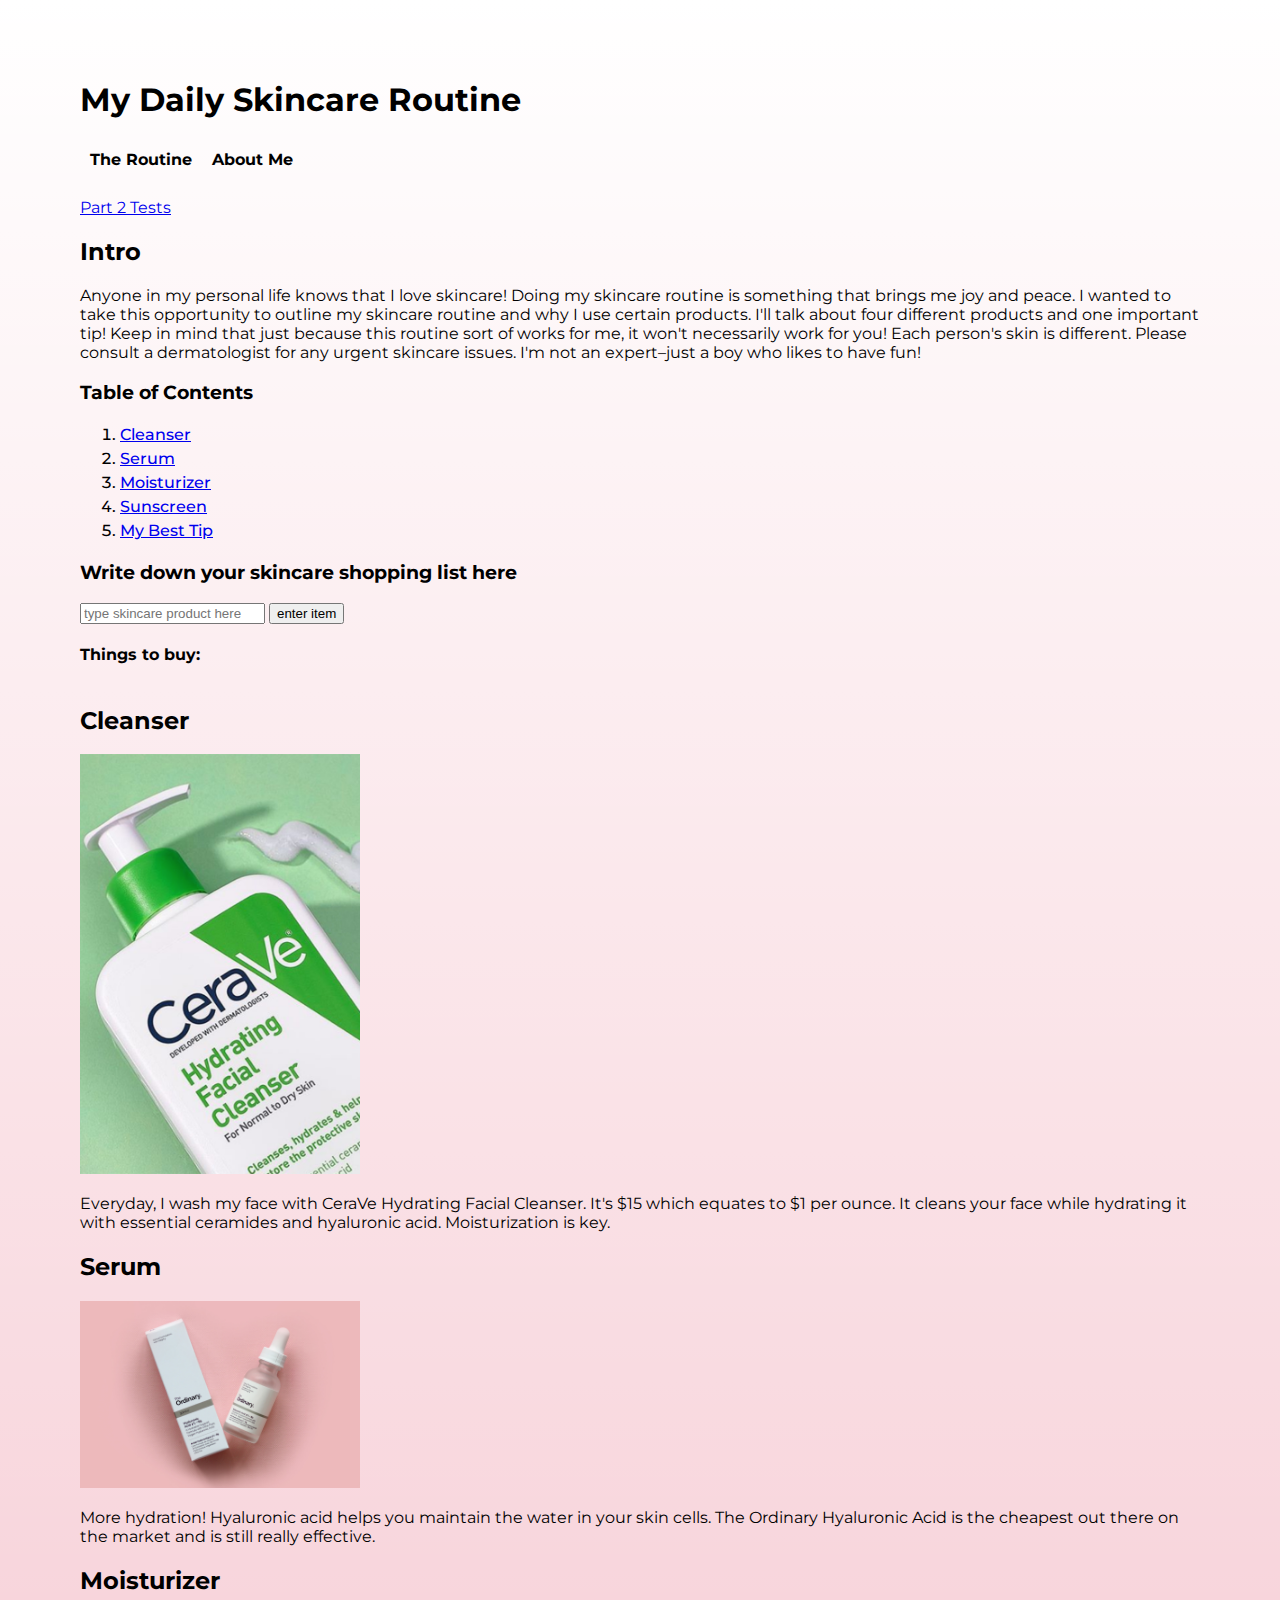
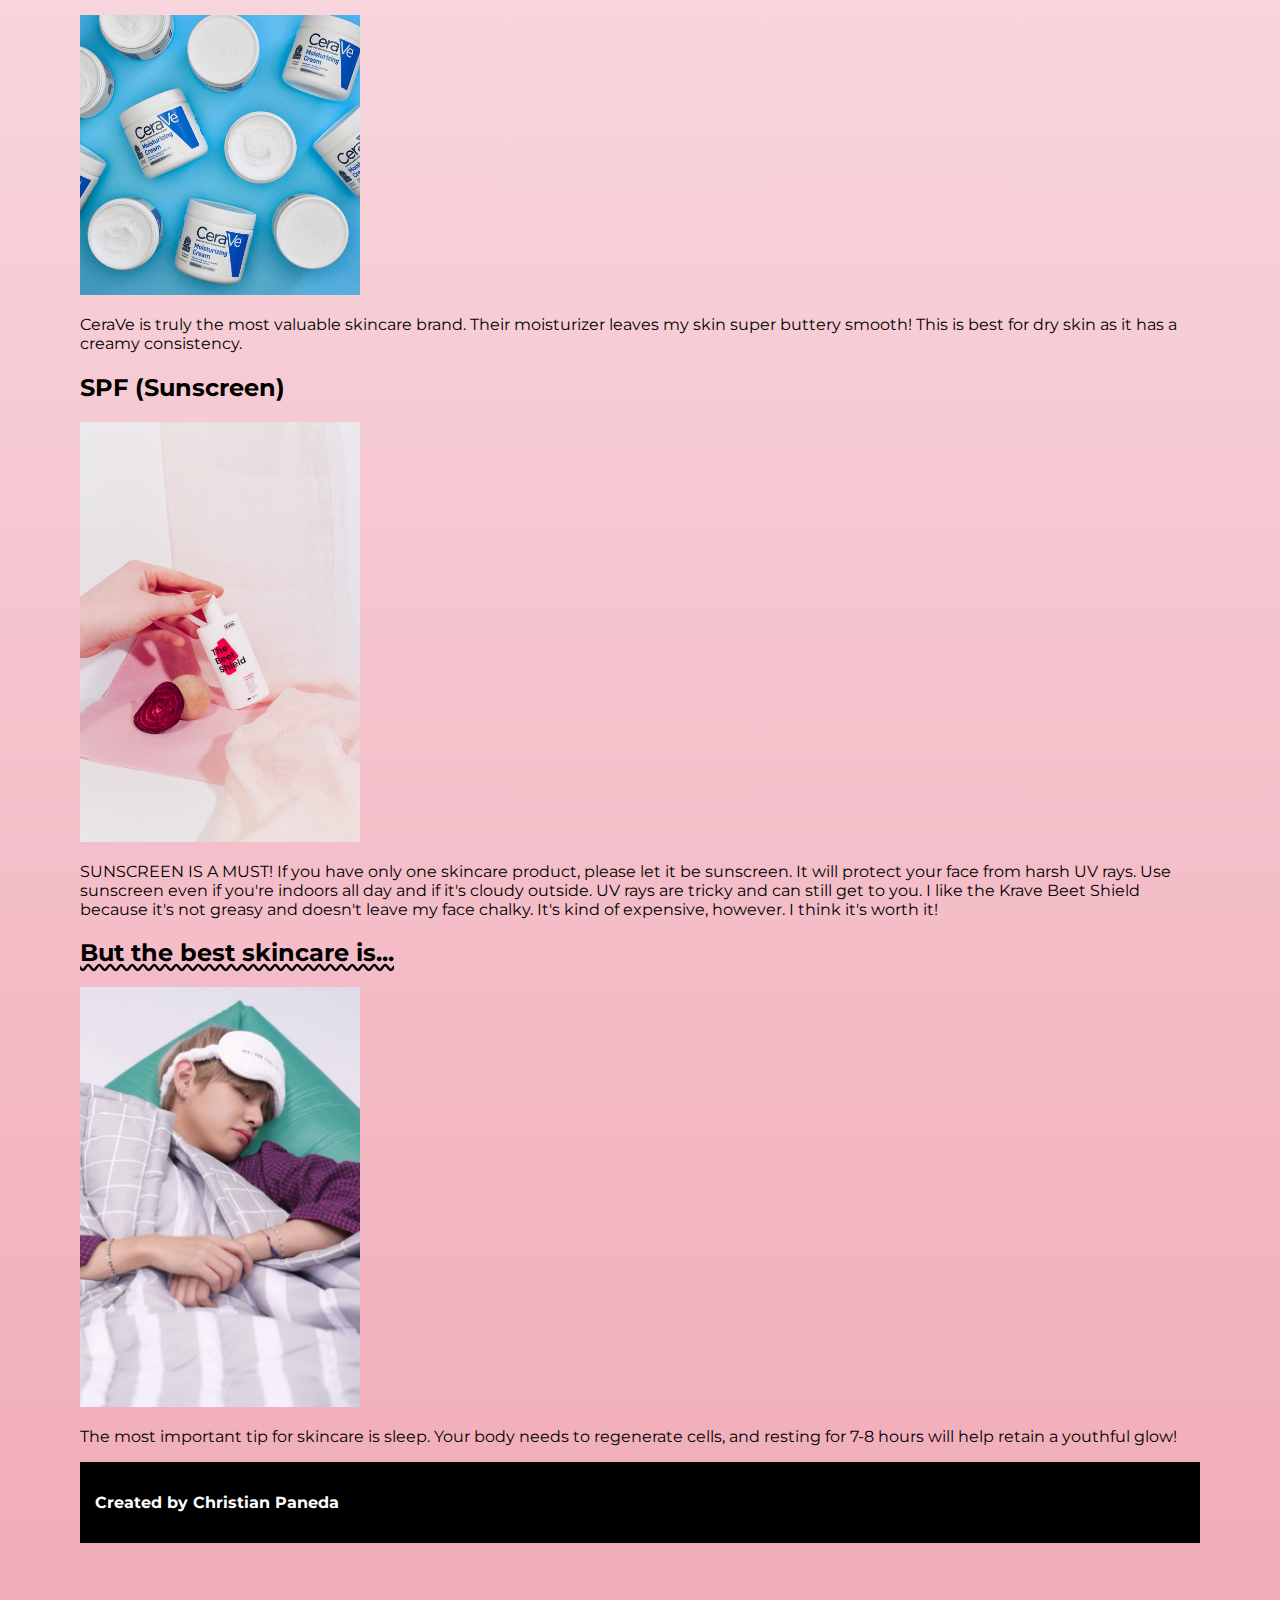
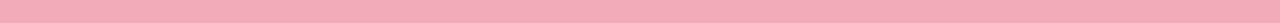
<file: index.html>
<!DOCTYPE html>

<html lang="en"> 

<head>
    <meta charset="utf-8">
    <title> My Daily Skincare Routine </title>

    <link rel="stylesheet" href="css/style.css">
    <script src="skincare.js" defer></script>
</head> 



<body>

<header>
    <h1> My Daily Skincare Routine </h1>
    <nav>
        <ul>
            <li> <a href="index.html"> The Routine </a> </li>
            <li> <a href="about.html"> About Me </a> </li>
        </ul>
    </nav>
    <br>
    <a href="ps2-tests.html">Part 2 Tests</a>
 
</header>

<main>
    <article>
        <h2 id="intro"> Intro </h2>
        <p> Anyone in my personal life knows that I love skincare! Doing my skincare routine is something that brings me joy and peace. I wanted to take this opportunity to outline my skincare routine and why I use certain products. I'll talk about four different products and one important tip! Keep in mind that just because this routine sort of works for me, it won't necessarily work for you! Each person's skin is different. Please consult a dermatologist for any urgent skincare issues. I'm not an expert–just a boy who likes to have fun! </p>
        <h3> Table of Contents</h3>
        <ol class="table-of-contents">
            <li><a href="#cleanser" target="blank"> Cleanser </a> </li>
            <li><a href="#serum" target="blank"> Serum </a> </li>
            <li><a href="#moisturizer" target="blank"> Moisturizer </a> </li>
            <li><a href="#spf" target="blank"> Sunscreen </a> </li>
            <li><a href="#best-tip" target="blank"> My Best Tip </a> </li>
        </ol>

        <h3> Write down your skincare shopping list here</h3>
        <input type="text" id="input" name="input" placeholder="type skincare product here" required>
        <input type="submit" value="enter item" id = "add-button">

        <h4>Things to buy:</h4>
        <ul id="skincare-list">
        </ul> 
  
    </article>

    <article>
        <h2 id="cleanser"> Cleanser </h2>
        <img src="imgs/cerave.jpg" class="change-size" alt="cerave green bottle cleanser">
        <div class="column-b"> <p> Everyday, I wash my face with CeraVe Hydrating Facial Cleanser. It's $15 which equates to $1 per ounce. It cleans your face while hydrating it with essential ceramides and hyaluronic acid. Moisturization is key. </p>

    </article>

    <article>
        <h2 id="serum"> Serum </h2>
        <img src="imgs/ordinary-hyaluronic-acid.jpg" class="change-size" alt="clear bottle of serum for the face">
        <p> More hydration! Hyaluronic acid helps you maintain the water in your skin cells. The Ordinary Hyaluronic Acid is the cheapest out there on the market and is still really effective.  </p>
    </article>

    <article>
        <h2 id="moisturizer"> Moisturizer </h2>
        <img src="imgs/cerave-moisturizer.jpg" class="change-size" alt="cerave moisturizer in blue container">
        <p> CeraVe is truly the most valuable skincare brand. Their moisturizer leaves my skin super buttery smooth! This is best for dry skin as it has a creamy consistency. </p>
    </article>

    <article>
        <h2 id="spf"> SPF (Sunscreen) </h2>
        <img src="imgs/beet-spf.jpg" class="change-size" alt="sunscreen in a squeeze bottle">
        <p> SUNSCREEN IS A MUST! If you have only one skincare product, please let it be sunscreen. It will protect your face from harsh UV rays. Use sunscreen even if you're indoors all day and if it's cloudy outside. UV rays are tricky and can still get to you. I like the Krave Beet Shield because it's not greasy and doesn't leave my face chalky. It's kind of expensive, however. I think it's worth it! </p>
    </article>

    <article>
        <h2 id="best-tip"> But the best skincare is... </h2>
        <img src="imgs/sleepy-bts.jpg" class="change-size" alt="a boy who is sleeping">
        <p> The most important tip for skincare is sleep. Your body needs to regenerate cells, and resting for 7-8 hours will help retain a youthful glow! </p>
    </article>

</main>    

<footer>
    <p> Created by Christian Paneda </p>
</footer>

</body>

</html>
</file>
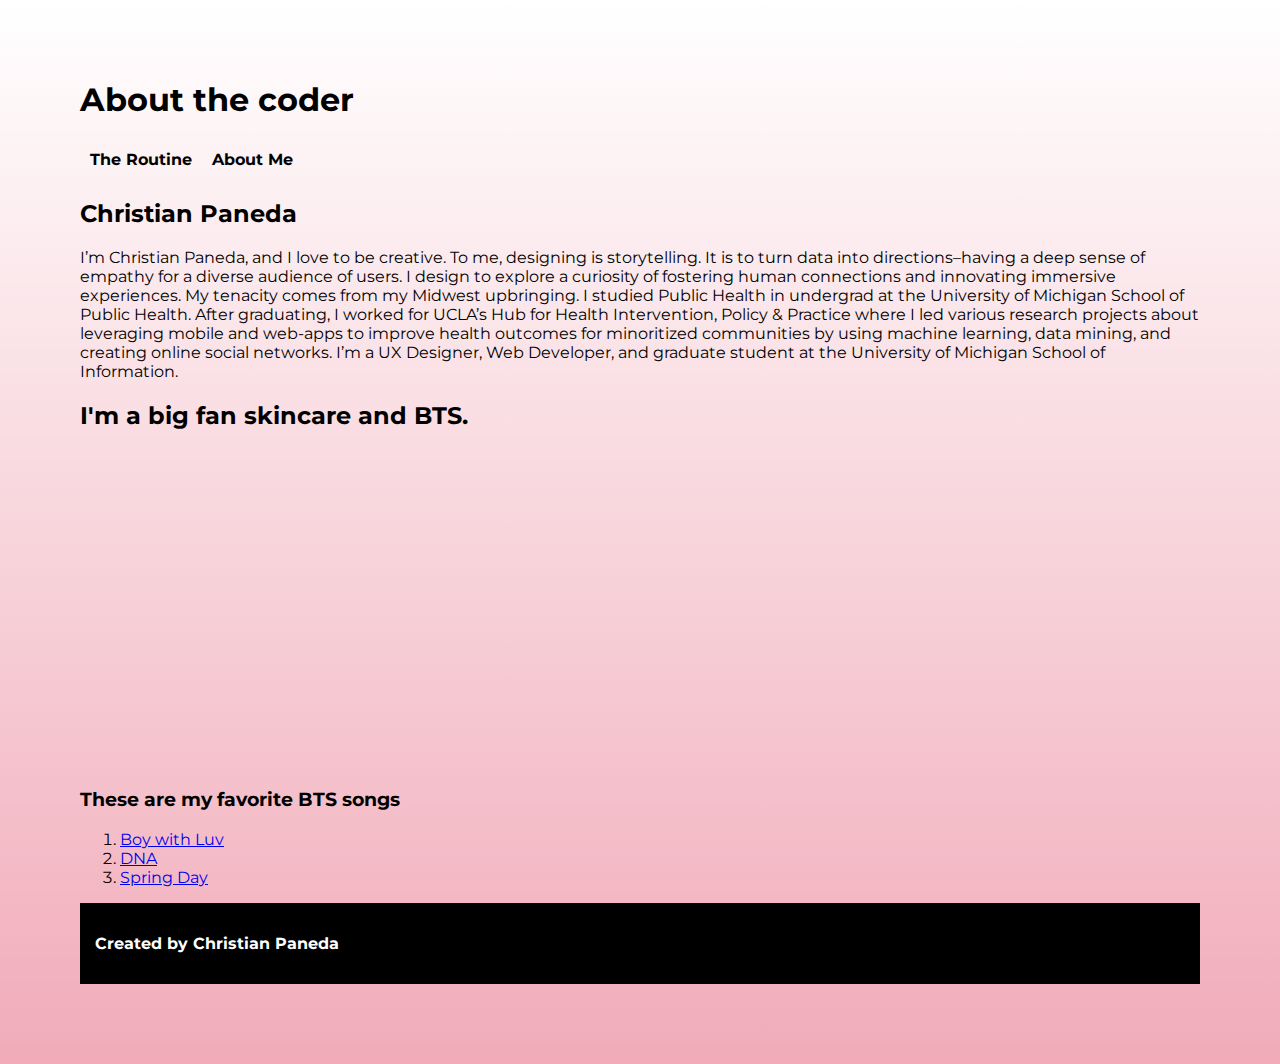
<file: about.html>
<!DOCTYPE html>

<html lang="en"> 

<head>
    <meta charset="utf-8">
    <title> My Daily Skincare Routine </title>

    <link rel="stylesheet" href="css/style.css">
</head> 



<body>

<header>
    <h1> About the coder </h1>
    <nav>
        <ul>
            <li> <a href="index.html"> The Routine </a> </li>
            <li> <a href="about.html"> About Me </a> </li> 
        </ul>
    </nav>
</header>

<main>
    <article>
        <h2> Christian Paneda </h2>
        <p> I’m Christian Paneda, and I love to be creative. To me, designing is storytelling. It is to turn data into directions–having a deep sense of empathy for a diverse audience of users. I design to explore a curiosity of fostering human connections and innovating immersive experiences. My tenacity comes from my Midwest upbringing. I studied Public Health in undergrad at the University of Michigan School of Public Health. After graduating, I worked for UCLA’s Hub for Health Intervention, Policy & Practice where I led various research projects about leveraging mobile and web-apps to improve health outcomes for minoritized communities by using machine learning, data mining, and creating online social networks. I’m a UX Designer, Web Developer, and graduate student at the University of Michigan School of Information. </p>
    </article>

    <article>
        <h2> I'm a big fan skincare and BTS. </h2>
        <iframe width="560" height="315" src="https://www.youtube.com/embed/XsX3ATc3FbA" frameborder="0" allow="accelerometer; autoplay; clipboard-write; encrypted-media; gyroscope; picture-in-picture" allowfullscreen></iframe>
        <h3> These are my favorite BTS songs </h3>
        <ol>
            <li><a href="https://www.youtube.com/watch?v=XsX3ATc3FbA" target="blank"> Boy with Luv </a> </li>
            <li><a href="https://www.youtube.com/watch?v=MBdVXkSdhwU" target="blank"> DNA </a> </li>
            <li><a href="https://www.youtube.com/watch?v=xEeFrLSkMm8" target="blank"> Spring Day </a> </li>
        </ol>
    </article>

</main>    

<footer>
    <p> Created by Christian Paneda </p>
</footer>

</body>

</html>
</file>
<file: css/style.css>
@import url('https://fonts.googleapis.com/css2?family=Montserrat:wght@400;500;700&display=swap');

body {
    margin: 80px;
    font-family: 'Montserrat', sans-serif;
    background-color: #F1ABB9;
    background-image: linear-gradient(180deg, #FFFFFF,  rgba(255, 255, 255, 0));
    color: #000000;
    background-repeat: no-repeat;
  }

  ul {
    list-style-type: none;
    margin: 0;
    padding: 0;
    overflow: hidden;
  }
  

  ul li a {
    display: block;
    list-style-type: none;
    font-weight: 700;
    color: #000000;
    text-align: center;
    padding: 10px; 
    text-decoration: none;
    float: left; 
  }
  
  ul li a:hover {
    background-color:  #F1ABB9;
  }

.change-size{
    height: 25%;
    width: 25%; 
}

.table-of-contents{
  font-weight: 500;
  line-height: 1.5; 
}

footer{
    background-color:#000000;
    padding: 15px;
    color: #FFFFFF;
    font-weight: 700;
}

#best-tip{
  text-decoration: underline;
  text-decoration-style: wavy;
}

@media (max-width: 800px){
    article img{
        height: 60%;
        width: 60%; 
    }
}
</file>
